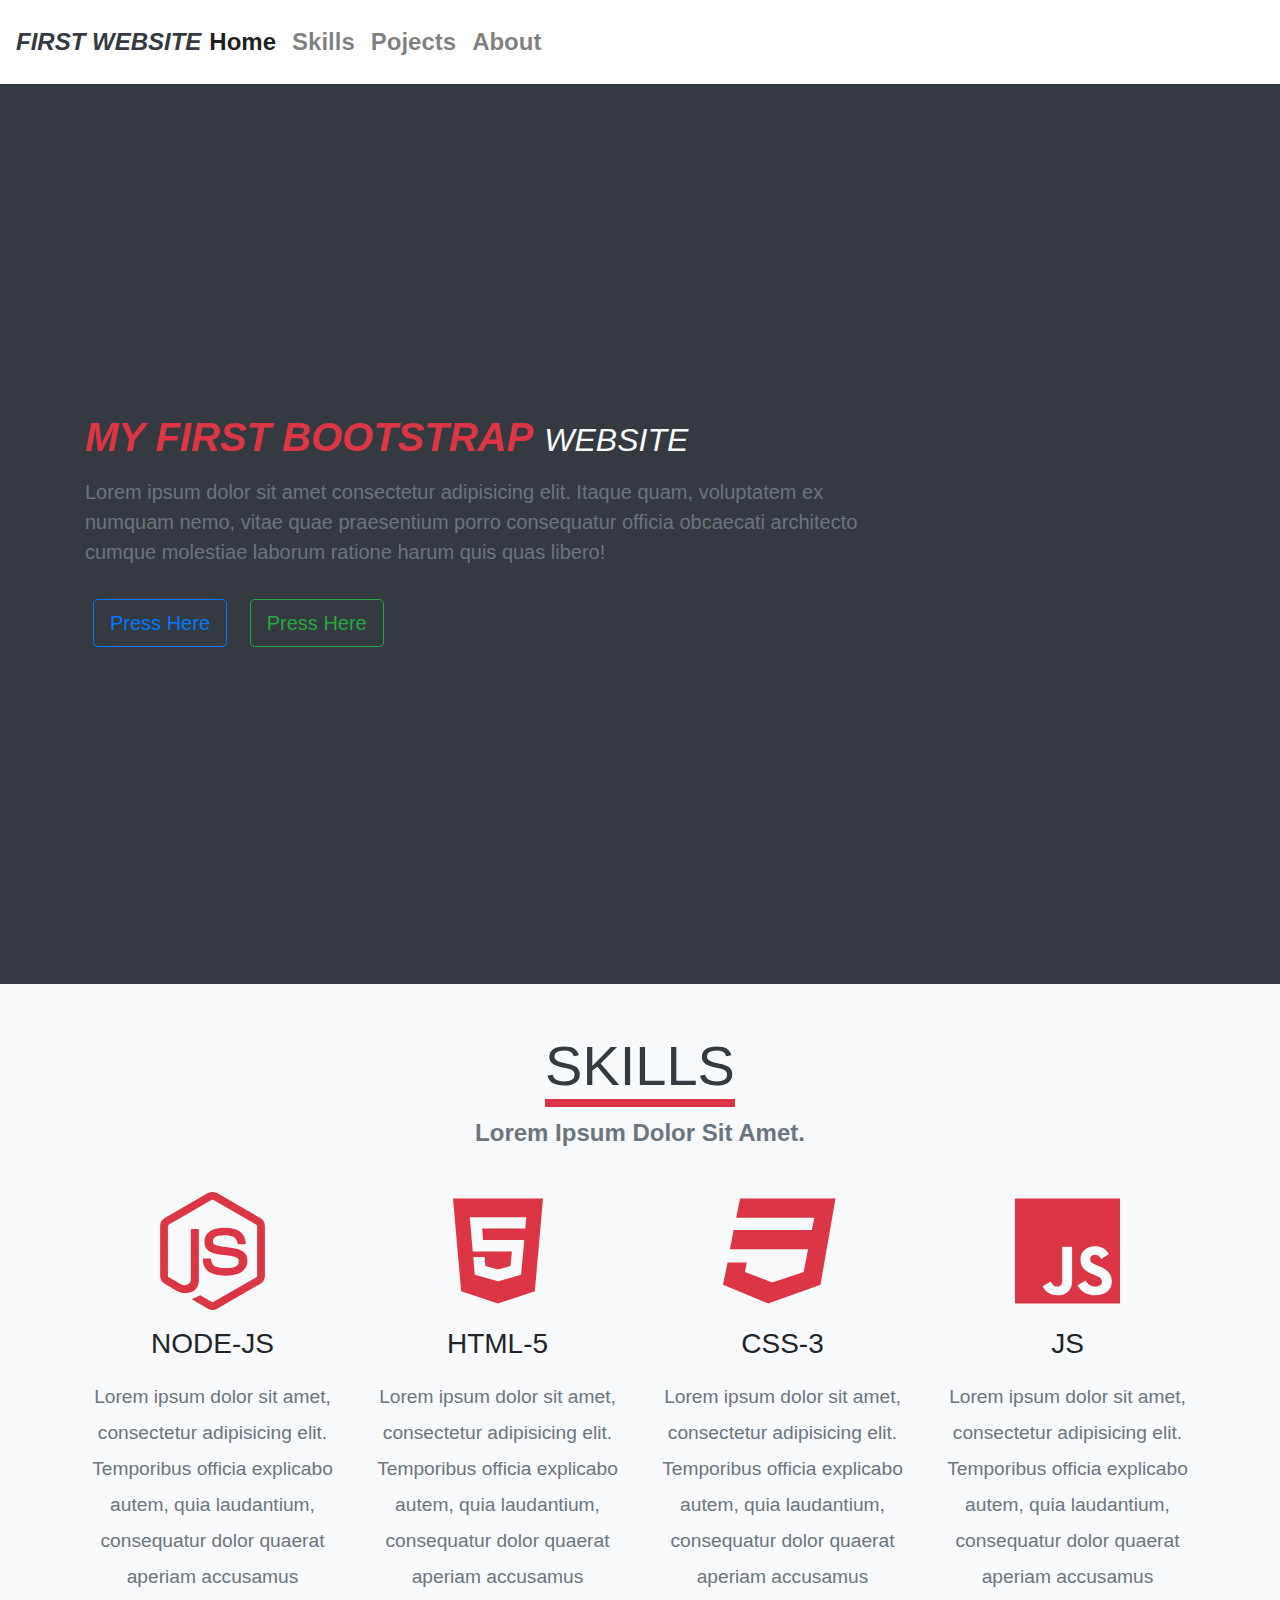
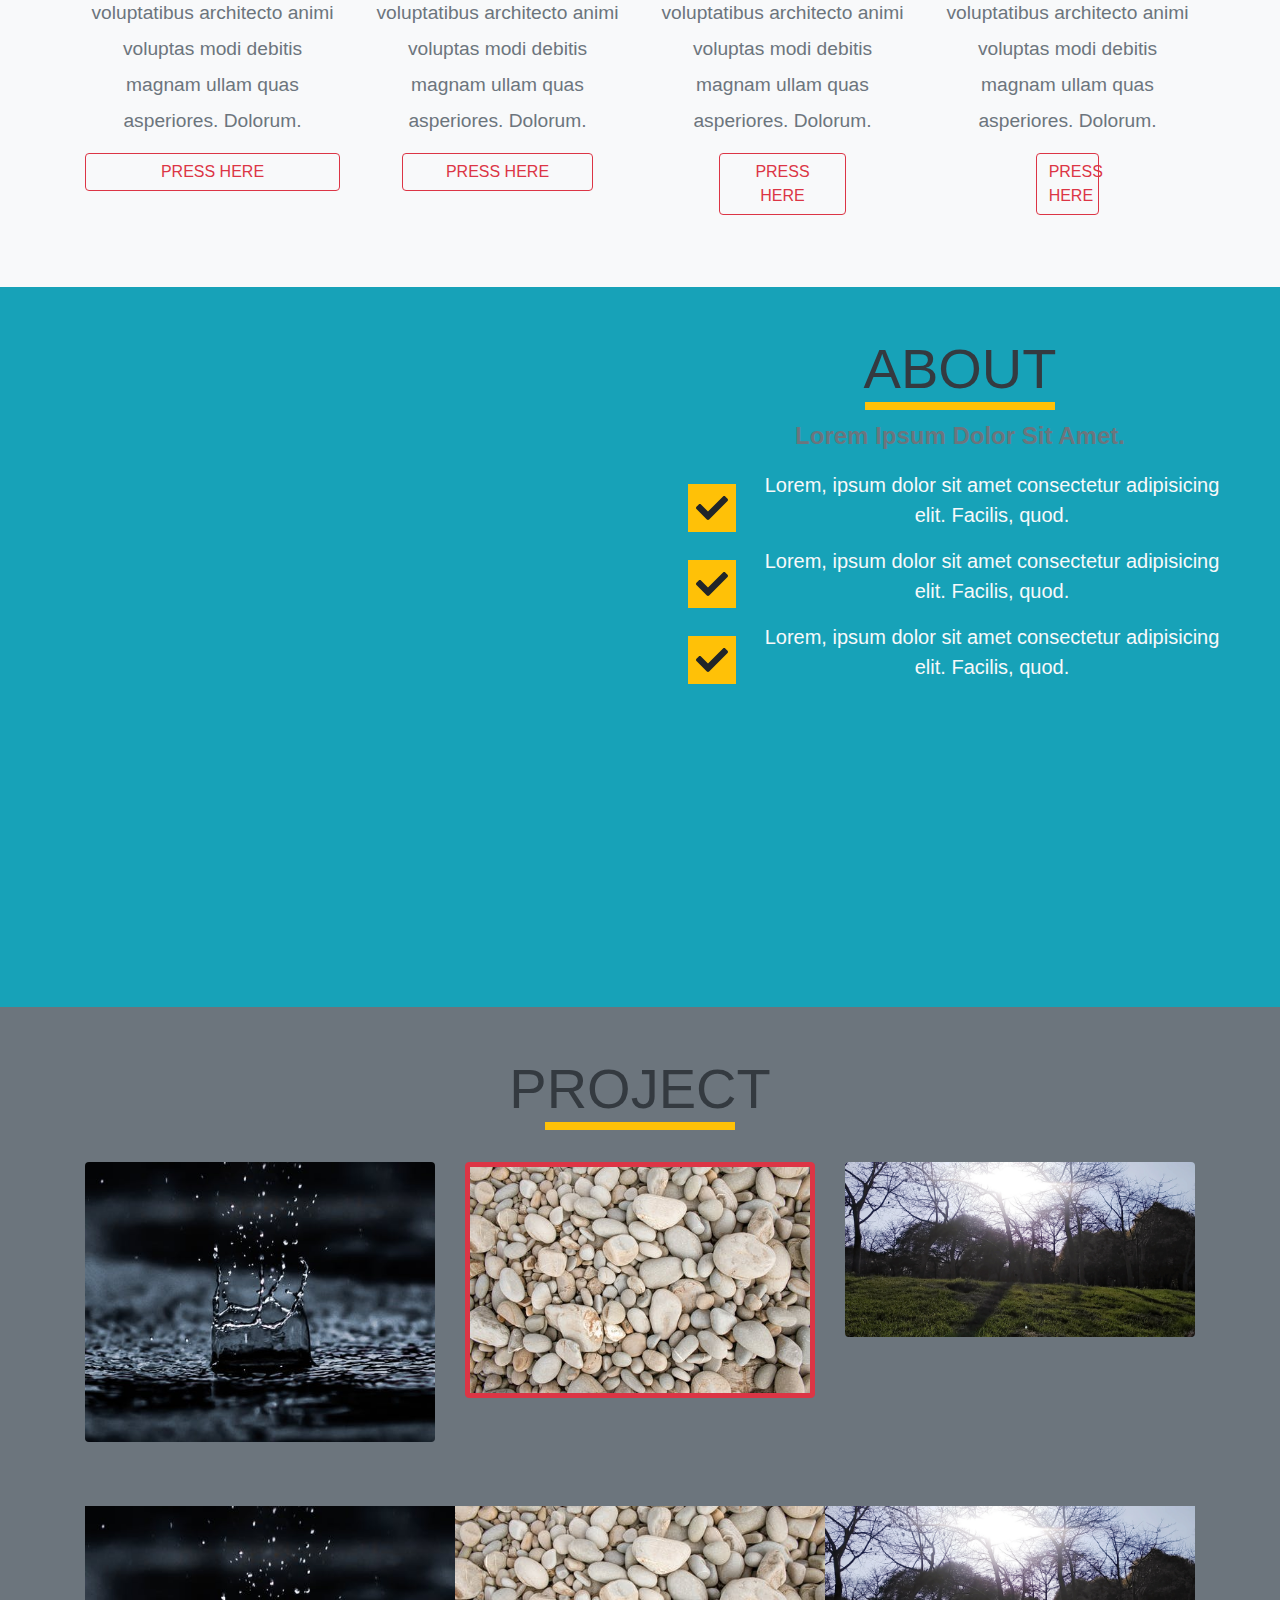
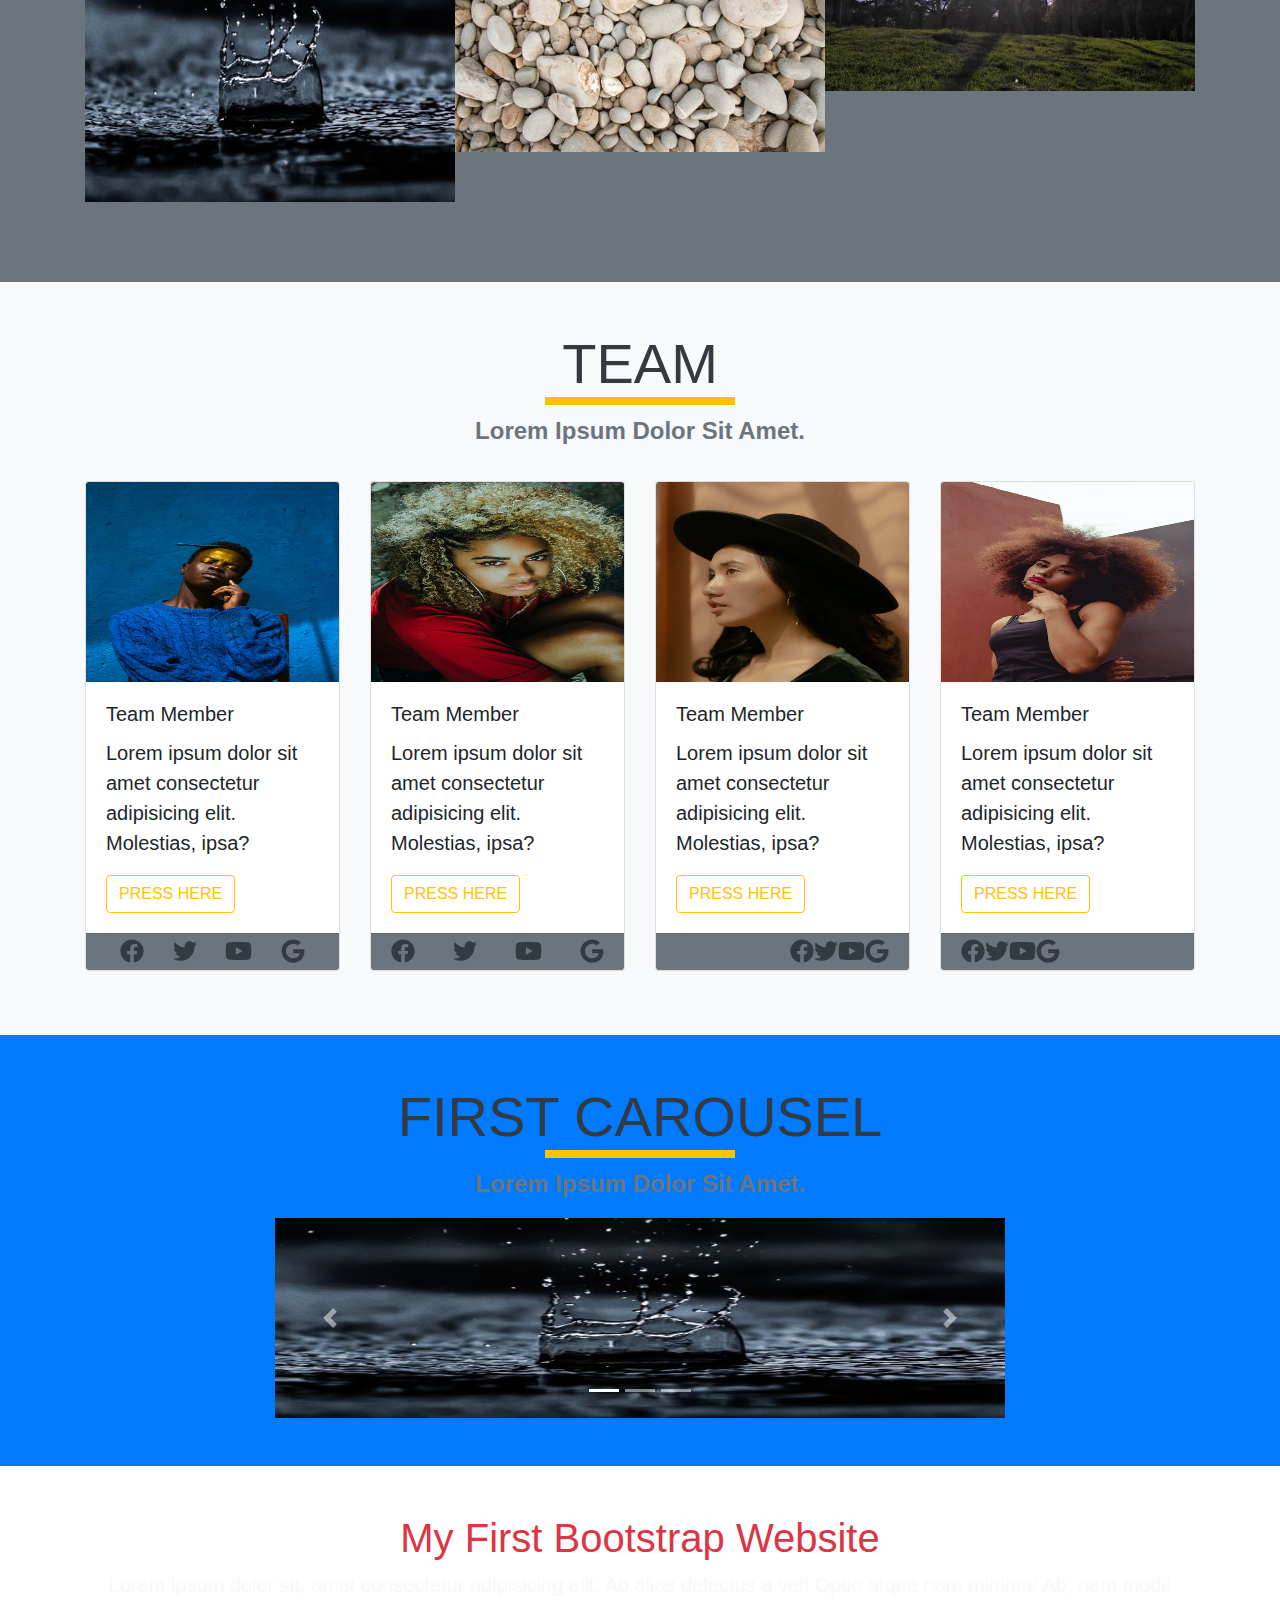
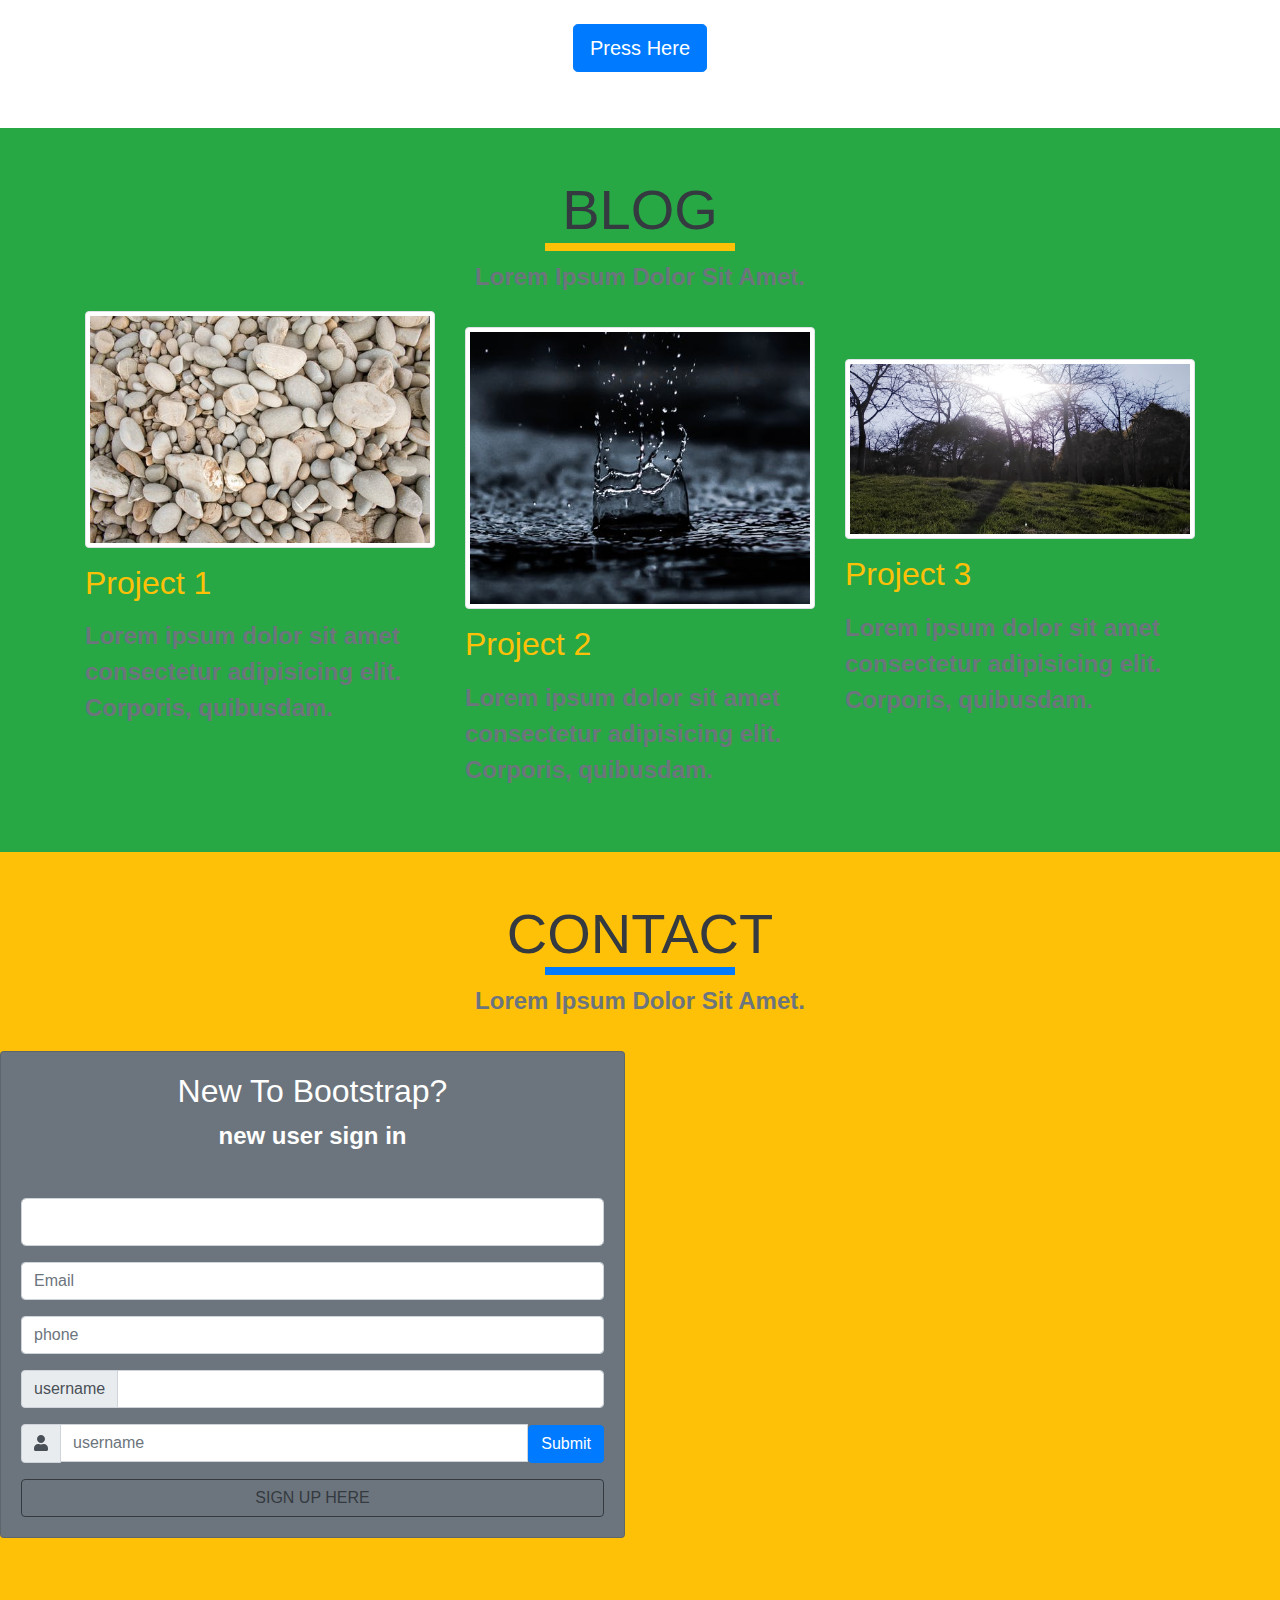
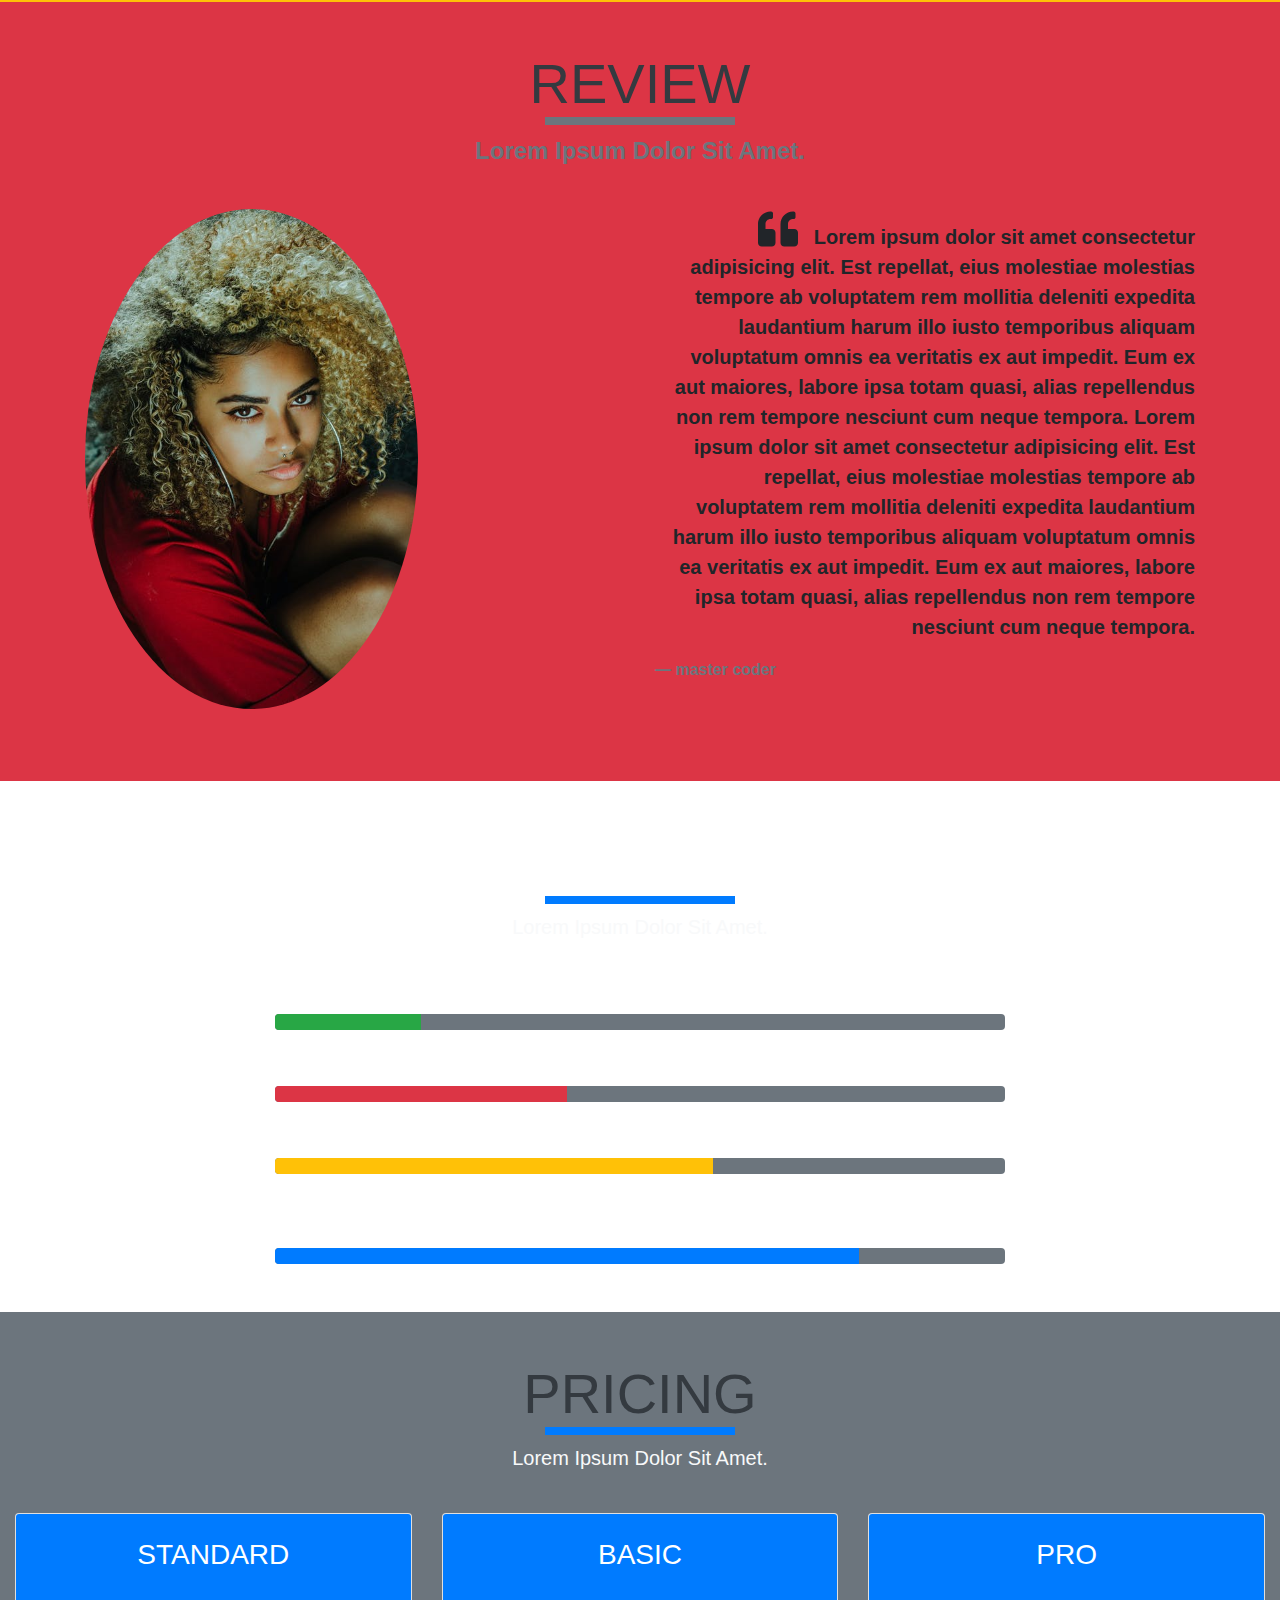
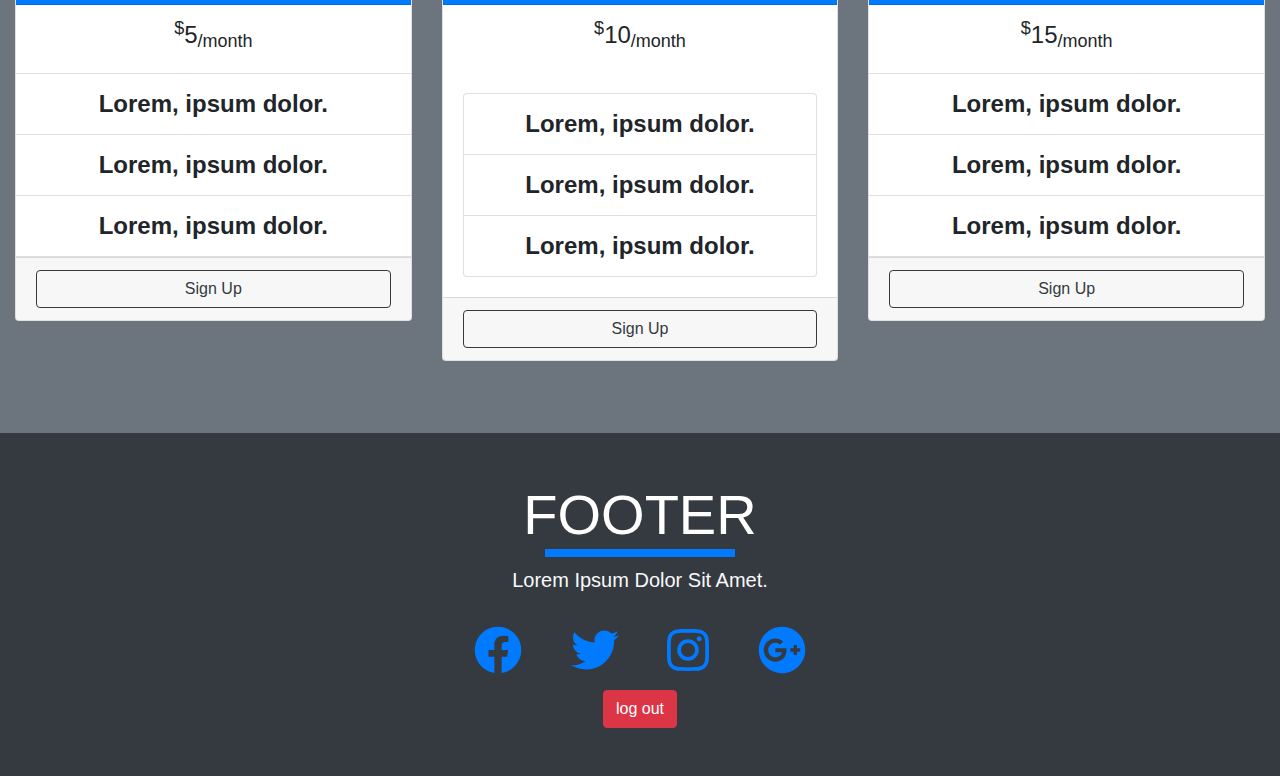
<file: setup/index.html>
<!DOCTYPE html>
<html lang="en">
<head>
    <meta charset="UTF-8">
    <meta name="viewport" content="width=device-width, initial-scale=1.0">
    <title>Only Bootstrap Project</title>
    <!-- bootstrap css-->
    <link rel='stylesheet' href='./css/bootstrap.min.css'>
    <!-- font-awesome-->
    <script src='./js/all.js'></script>
    <!-- Google Fonts -->
    <link href="https://fonts.googleapis.com/css2?family=Satisfy&display=swap" rel="stylesheet">
    <!-- Main css-->
    <link rel='stylesheet' href='./css/main.css'>
</head>
<body>
    <!--Navbar-->
    <nav class="navbar py-3 navbar-light navbar-expand-sm">
        <!--Logo-->
        <a href="#" class="navabr-brand text-uppercase font-italic text-dark">first website</a>
        <button class='navbar-toggler' type='button' data-toggle='collapse' data-target='#navbarLinks'>
            <span class='navbar-toggler-icon'></span>
        </button>
        <div class="collapse navbar-collapse" id='navbarLinks'>
            <ul class="navbar-nav">
                <li class="nav-item active"><a href="#header" class="nav-link">Home</a></li>
                <li class="nav-item"><a href="#skills" class="nav-link">Skills</a></li>
                <li class="nav-item"><a href="#projects" class="nav-link">Pojects</a></li>
                <li class="nav-item"><a href="#about" class="nav-link">About</a></li>
            </ul>
        </div>
    </nav>
    <!--End of navbar-->
    <!--Header-->
    <header id="header" class="bg-dark">
        <div class="container">
            <div class="row height align-items-center">
                <div class="col">
                    <h1 class="text-danger text-uppercase font-weight-bold font-italic">
                        <strong>My First Bootstrap</strong>
                        <small class="text-light">website</small>
                    </h1>
                    <p class='text-muted lead py-2 w-75'>Lorem ipsum dolor sit amet consectetur adipisicing elit.
                         Itaque quam, voluptatem ex numquam nemo, vitae quae praesentium porro consequatur
                          officia obcaecati architecto cumque molestiae 
                        laborum ratione harum quis quas libero!</p>
                    <a href="#" class="btn btn-outline-primary btn-lg m-2">Press Here</a>
                    <a href="#" class="btn btn-outline-success btn-lg m-2">Press Here</a>
                </div>
            </div>
        </div>
    </header>
    <!-- End of header-->

    <!--Skills Section -->
    <section id="skills" class="py-5 bg-light">
        <div class="container">
            <!--title-->
            <div class="row">
                <div class="col text-center">
                    <h1 class="display-4 text-uppercase text-dark mb-0">
                        <strong>skills</strong>
                    </h1>
                    <div class='title-underline bg-danger'></div>
                    <p class='mt-2 text-capitalize text-muted'>Lorem ipsum dolor sit amet.</p>
                </div>
            </div>
            <!--End of title-->
            <div class="row">
                <!--single column-->
                <div class="col-md-6 col-lg-3 text-center my-4">
                    <i class="fab fa-node-js fa-5x text-danger"></i>
                    <h3 class="text-uppercase my-3">node-js</h3>
                    <p class="text-muted"><small>Lorem ipsum dolor sit amet, consectetur adipisicing elit.
                         Temporibus officia explicabo autem, quia laudantium,
                          consequatur dolor quaerat aperiam accusamus voluptatibus architecto 
                          animi voluptas modi debitis magnam ullam quas asperiores. Dolorum.</small></p>
                    <a href="#" class="btn btn-outline-danger btn-block text-uppercase">Press Here</a>
                </div>
                <!--End of column-->

                <!--single column-->
                <div class="col-md-6 col-lg-3 text-center my-4">
                    <i class="fab fa-html5 fa-5x text-danger"></i>
                    <h3 class="text-uppercase my-3">html-5</h3>
                    <p class="text-muted"><small>Lorem ipsum dolor sit amet, consectetur adipisicing elit.
                         Temporibus officia explicabo autem, quia laudantium,
                          consequatur dolor quaerat aperiam accusamus voluptatibus architecto 
                          animi voluptas modi debitis magnam ullam quas asperiores. Dolorum.</small></p>
                    <a href="#" class="btn btn-outline-danger w-75 text-uppercase">Press Here</a>
                </div>
                <!--End of column-->

                <!--single column-->
                <div class="col-md-6 col-lg-3 text-center my-4">
                    <i class="fab fa-css3 fa-5x text-danger"></i>
                    <h3 class="text-uppercase my-3">css-3</h3>
                    <p class="text-muted"><small>Lorem ipsum dolor sit amet, consectetur adipisicing elit.
                         Temporibus officia explicabo autem, quia laudantium,
                          consequatur dolor quaerat aperiam accusamus voluptatibus architecto 
                          animi voluptas modi debitis magnam ullam quas asperiores. Dolorum.</small></p>
                    <a href="#" class="btn btn-outline-danger w-50 text-uppercase">Press Here</a>
                </div>
                <!--End of column-->

                <!--single column-->
                <div class="col-md-6 col-lg-3 text-center my-4">
                    <i class="fab fa-js fa-5x text-danger"></i>
                    <h3 class="text-uppercase my-3">js</h3>
                    <p class="text-muted"><small>Lorem ipsum dolor sit amet, consectetur adipisicing elit.
                         Temporibus officia explicabo autem, quia laudantium,
                          consequatur dolor quaerat aperiam accusamus voluptatibus architecto 
                          animi voluptas modi debitis magnam ullam quas asperiores. Dolorum.</small></p>
                    <a href="#" class="btn btn-outline-danger w-25 text-uppercase">Press Here</a>
                </div>
                <!--End of column-->
            </div>
        </div>
    </section>
    <!-- End of Skills Section-->

    <!-- About section-->
    <section id="about" class="bg-info">
        <div class="container-fluid">
            <div class="row">
                <!--about img column-->
                <div class="col-md-6 about-picture height-80"></div>
                <!--about text column-->
                <div class="col-md-6 about-text text-center pt-5 height-80 px-5 dflex align-items-center justify-content-center">
                    <!--this is for centering-->
                    <div class='about-text-center'>
                        <!--title-->
                        <div class="row">
                            <div class="col text-center">
                                <h1 class="display-4 text-uppercase text-dark mb-0">
                                    <strong>about</strong>
                                </h1>
                                <div class='title-underline bg-warning'></div>
                                <p class='mt-2 text-capitalize text-muted'>Lorem ipsum dolor sit amet.</p>
                            </div>
                        </div>
                        <!--End of title-->
                        <!--Single item-->
                        <div class='checkbox-item d-flex'>
                            <i class="fas fa-check fa-2x p-2 bg-warning mr-3 align-self-center"></i>
                            <p class='text-light lead'><strong>Lorem, ipsum dolor sit amet consectetur 
                                adipisicing elit. Facilis, quod.</strong></p>
                        </div>
                        <!--End of single item-->
                        <!--Single item-->
                        <div class='checkbox-item d-flex'>
                            <i class="fas fa-check fa-2x p-2 bg-warning mr-3 align-self-center"></i>
                            <p class='text-light lead'><strong>Lorem, ipsum dolor sit amet consectetur 
                                adipisicing elit. Facilis, quod.</strong></p>
                        </div>
                        <!--End of single item-->
                        <!--Single item-->
                        <div class='checkbox-item d-flex'>
                            <i class="fas fa-check fa-2x p-2 bg-warning mr-3 align-self-center"></i>
                            <p class='text-light lead'><strong>Lorem, ipsum dolor sit amet consectetur 
                                adipisicing elit. Facilis, quod.</strong></p>
                        </div>
                        <!--End of single item-->
                    </div>
                </div>
                
            </div>
        </div>
    </section>
    <!--End of About Section-->

    <!--Project section-->
    <section id="projects" class="py-5 bg-secondary">
        <div class="container">
             <!--title-->
             <div class="row">
                <div class="col text-center">
                    <h1 class="display-4 text-uppercase text-dark mb-0">
                        <strong>project</strong>
                    </h1>
                    <div class='title-underline bg-warning'></div>
                </div>
            </div>
            <!--End of title-->
            <div class="row py-3">
                <!--single project-->
                <div class="col-sm-6 col-md-4 my-3">
                    <img src="img/header-bcg.jpeg" class='img-fluid rounded' alt="project">
                </div>
                <!--end of single project-->
                <!--single project-->
                <div class="col-sm-6 col-md-4 my-3">
                    <img src="img/header-bcg-2.jpeg" class='img-fluid img-thumbnail bg-danger border border-danger' alt="project">
                </div>
                <!--end of single project-->
                <!--single project-->
                <div class="col-sm-6 col-md-4 my-3 mx-auto">
                    <img src="img/header-bcg-3.png" class='img-fluid rounded' alt="project">
                </div>
                <!--end of single project-->

            </div>
            <div class="row py-3 no-gutters">
                <!--single project-->
                <div class="col-sm-6 col-md-4 my-3">
                    <img src="img/header-bcg.jpeg" class='img-fluid ' alt="project">
                </div>
                <!--end of single project-->
                <!--single project-->
                <div class="col-sm-6 col-md-4 my-3">
                    <img src="img/header-bcg-2.jpeg" class='img-fluid ' alt="project">
                </div>
                <!--end of single project-->
                <!--single project-->
                <div class="col-sm-6 col-md-4 my-3 mx-auto">
                    <img src="img/header-bcg-3.png" class='img-fluid' alt="project">
                </div>
                <!--end of single project-->

            </div>
        </div>
    </section>
    <!--End of Project Section-->

    <!--Team section-->
    <section id="tream" class="py-5 bg-light">
        <div class="container">
            <!--title-->
            <div class="row">
                <div class="col text-center">
                    <h1 class="display-4 text-uppercase text-dark mb-0">
                        <strong>team</strong>
                    </h1>
                    <div class='title-underline bg-warning'></div>
                    <p class='mt-2 text-capitalize text-muted'>Lorem ipsum dolor sit amet.</p>
                </div>
            </div>
            <!--End of title-->
            <div class="row">
                <!--team member-->
                <div class="col-md-6 col-lg-3 my-3">
                    <div class="card">
                        <img src="img/team1.jpeg" alt="member" class='card-img-top pic'>
                        <div class="card-body">
                            <h5 class="card-title text-capitalize">team member</h5>
                            <p class="card-text lead">Lorem ipsum dolor sit amet
                                 consectetur adipisicing elit. Molestias, ipsa?</p>
                            <a href="#" class="btn btn-outline-warning text-uppercase">press here</a>                             
                        </div>
                        <div class="card-footer bg-secondary d-flex justify-content-around py-0">
                            <a href="#"><i class="fab fa-facebook fa-1x text-dark"></i></a>
                            <a href="#"><i class="fab fa-twitter fa-1x text-dark"></i></a>
                            <a href="#"><i class="fab fa-youtube fa-1x text-dark"></i></a>
                            <a href="#"><i class="fab fa-google fa-1x text-dark"></i></a>
                        </div>
                    </div>

                </div>
                <!--end of team member-->
                 <!--team member-->
                 <div class="col-md-6 col-lg-3 my-3">
                    <div class="card">
                        <img src="img/team2.jpeg" alt="member" class='card-img-top pic'>
                        <div class="card-body">
                            <h5 class="card-title text-capitalize">team member</h5>
                            <p class="card-text lead">Lorem ipsum dolor sit amet
                                 consectetur adipisicing elit. Molestias, ipsa?</p>
                            <a href="#" class="btn btn-outline-warning text-uppercase">press here</a>                             
                        </div>
                        <div class="card-footer bg-secondary d-flex justify-content-between py-0">
                            <a href="#"><i class="fab fa-facebook fa-1x text-dark"></i></a>
                            <a href="#"><i class="fab fa-twitter fa-1x text-dark"></i></a>
                            <a href="#"><i class="fab fa-youtube fa-1x text-dark"></i></a>
                            <a href="#"><i class="fab fa-google fa-1x text-dark"></i></a>
                        </div>
                    </div>

                </div>
                <!--end of team member-->
                <!--team member-->
                <div class="col-md-6 col-lg-3 my-3">
                    <div class="card">
                        <img src="img/team3.jpeg" alt="member" class='card-img-top pic'>
                        <div class="card-body">
                            <h5 class="card-title text-capitalize">team member</h5>
                            <p class="card-text lead">Lorem ipsum dolor sit amet
                                 consectetur adipisicing elit. Molestias, ipsa?</p>
                            <a href="#" class="btn btn-outline-warning text-uppercase">press here</a>                             
                        </div>
                        <div class="card-footer bg-secondary d-flex justify-content-end py-0">
                            <a href="#"><i class="fab fa-facebook fa-1x text-dark"></i></a>
                            <a href="#"><i class="fab fa-twitter fa-1x text-dark"></i></a>
                            <a href="#"><i class="fab fa-youtube fa-1x text-dark"></i></a>
                            <a href="#"><i class="fab fa-google fa-1x text-dark"></i></a>
                        </div>
                    </div>

                </div>
                <!--end of team member-->
                <!--team member-->
                <div class="col-md-6 col-lg-3 my-3">
                    <div class="card">
                        <img src="img/team4.jpeg" alt="member" class='card-img-top pic'>
                        <div class="card-body">
                            <h5 class="card-title text-capitalize">team member</h5>
                            <p class="card-text lead">Lorem ipsum dolor sit amet
                                 consectetur adipisicing elit. Molestias, ipsa?</p>
                            <a href="#" class="btn btn-outline-warning text-uppercase">press here</a>                             
                        </div>
                        <div class="card-footer bg-secondary d-flex justify-content-start py-0">
                            <a href="#"><i class="fab fa-facebook fa-1x text-dark"></i></a>
                            <a href="#"><i class="fab fa-twitter fa-1x text-dark"></i></a>
                            <a href="#"><i class="fab fa-youtube fa-1x text-dark"></i></a>
                            <a href="#"><i class="fab fa-google fa-1x text-dark"></i></a>
                        </div>
                    </div>

                </div>
                <!--end of team member-->
            </div>
        </div>
    </section>
    <!--End of team section-->

    <!--Carousel section-->
    <section id="carousel" class='py-5 bg-primary'>
        <div class="container">
            <!--section title-->
            <div class="row">
                <div class="col text-center">
                    <h1 class="display-4 text-uppercase text-dark mb-0">
                        <strong>first carousel</strong>
                    </h1>
                    <div class='title-underline bg-warning'></div>
                    <p class='mt-2 text-capitalize text-muted'>Lorem ipsum dolor sit amet.</p>
                </div>
            </div>
            <!--End of section title-->
            <div class="row">
                <div class="col-md-8 mx-auto text-center">
                    <div id="example" class="carousel slide" data-ride='carousel'>
                        <!--indicators-->
                        <ul class="carousel-indicators">
                            <li data-target='#example' data-slide-to='0' class='active'></li>
                            <li data-target='#example' data-slide-to='1'></li>
                            <li data-target='#example' data-slide-to='2'></li>                            
                        </ul>
                        <!--images-->
                        <div class="carousel-inner">
                            <div class="carousel-item active">
                                <img src="img/header-bcg.jpeg" alt="project" class="d-block w-100 pic">
                            </div>
                            <div class="carousel-item">
                                <img src="img/header-bcg-2.jpeg" alt="project" class="d-block w-100 pic">
                            </div>
                            <div class="carousel-item">
                                <img src="img/header-bcg-3.png" alt="project" class="d-block w-100 pic">
                            </div>
                        </div>
                        <!--end of images-->
                        <!--controls-->
                        <a href="#example" class='carousel-control-prev' data-slide='prev'>
                            <span class='carousel-control-prev-icon'></span>
                        </a>
                        <a href="#example" class='carousel-control-next' data-slide='next'>
                            <span class='carousel-control-next-icon'></span>
                        </a>
                    </div>
                </div>
            </div>

        </div>
    </section>
    <!--End of carousel section-->

    <!--filler section-->
    <section id="filler" class="p-5">
        <div class="container">
            <div class="row">
                <div class="col-m-6 mx-auto text-center">
                    <h1 class="text-danger">My First Bootstrap Website</h1>
                    <p class='lead text-light'>Lorem ipsum dolor sit, amet consectetur adipisicing elit.
                         Ab alias delectus a vel! Optio atque nam minima! Ab, nam modi!</p>
                        <a href="#" class="btn btn-lg btn-primary m-2">Press Here</a>
                </div>
            </div>
        </div>
    </section>
    <!--end of filler section-->

   <!--blog section-->
   <div class="section p-5 bg-success" id="blog">
       <div class="container">
           <!--section title-->
           <div class="row">
            <div class="col text-center">
                <h1 class="display-4 text-uppercase text-dark mb-0">
                    <strong>blog</strong>
                </h1>
                <div class='title-underline bg-warning'></div>
                <p class='mt-2 text-capitalize text-muted'>Lorem ipsum dolor sit amet.</p>
            </div>
        </div>
        <!--End of section title-->
        <div class="row">
            <div class="col-md-4">
                <img src="img/header-bcg-2.jpeg " class='img-fluid img-thumbnail' alt="picture">
                <h2 class="my-3 text-warning">Project 1</h2>
                <p class="text-muted">Lorem ipsum dolor sit amet consectetur adipisicing elit. 
                    Corporis, quibusdam.</p>
            </div>
            <div class="col-md-4 mt-3">
                <img src="img/header-bcg.jpeg " class='img-fluid img-thumbnail' alt="picture">
                <h2 class="my-3 text-warning">Project 2</h2>
                <p class="text-muted">Lorem ipsum dolor sit amet consectetur adipisicing elit. 
                    Corporis, quibusdam.</p>
            </div>
            <div class="col-md-4 mt-5">
                <img src="img/header-bcg-3.png " class='img-fluid img-thumbnail' alt="picture">
                <h2 class="my-3 text-warning">Project 3</h2>
                <p class="text-muted">Lorem ipsum dolor sit amet consectetur adipisicing elit. 
                    Corporis, quibusdam.</p>
            </div>
        </div>
       </div>
   </div>
   <!--End of blog section-->

   <!--Contact section-->
   <section id="contact" class="py-5 bg-warning">
       <div class="container">
            <!--section title-->
            <div class="row">
                <div class="col text-center">
                    <h1 class="display-4 text-uppercase text-dark mb-0">
                        <strong>contact</strong>
                    </h1>
                    <div class='title-underline bg-primary'></div>
                    <p class='mt-2 text-capitalize text-muted'>Lorem ipsum dolor sit amet.</p>
                </div>
            </div>
            <!--End of section title-->
       </div>
       <div class="row">
           <div class="col-md-6 my-3">
               <div class="card card-body bg-secondary">
                   <!--Title-->
                   <div class="card-title text-center text-white">
                       <h2 class="text-capitalize">new to bootstrap?</h2>
                       <p>new user sign in</p>
                   </div>
                   <!--End of Title-->
                   <form>
                       <!--Simple form-->
                       <div class="form-group mt-3">
                           <input type="text" id="name" class='form-control form-control-lg'>
                       </div>
                       <!--email-->
                       <div class="form-group mt-3">
                        <input type="email" id="email" class='form-control' placeholder='Email'>
                    </div>
                    <!--phone-->
                    <div class="form-group mt-3">
                        <input type="tel" id="phone" class='form-control' placeholder="phone">
                    </div>
                    <!--Input group-->
                    <div class="input-group my-3">
                        <div class="input-group-prepend">
                            <span class='input-group-text'>username</span>
                        </div>
                        <input type="text" class='form-control' id="group-username">
                    </div>
                    <!--Font awesome-->
                    <div class="input-group my-3">
                        <!--prepend-->
                        <div class="input-group-prepend">
                            <span class='input-group-text'><i class="fas fa-user"></i></span>
                        </div>
                        <input type="text" class='form-control' id="group-username" placeholder="username">
                        <!--append-->
                        <div class="imput-group-append">
                            <button type='button' class='btn btn-primary'>Submit</button>
                        </div>                        
                    </div>
                    <button type='submit' class='btn btn-outline-dark btn-block text-uppercase'>Sign Up Here</button>
                   </form>
               </div>
           </div>
           <!--google maps-->
           <div class="col-md-6 my-3">
               <div class="embed-responsive embed-responsive-4by3">
                <iframe class='embed-responsive-item' src="https://www.google.com/maps/embed?pb=!1m18!1m12!1m3!1d227821.9337621567!2d80.80242503190256!3d26.848929330925085!2m3!1f0!2f0!3f0!3m2!1i1024!2i768!4f13.1!3m3!1m2!1s0x399bfd991f32b16b%3A0x93ccba8909978be7!2sLucknow%2C%20Uttar%20Pradesh!5e0!3m2!1sen!2sin!4v1596553828042!5m2!1sen!2sin" width="600" height="450" frameborder="0" style="border:0;" allowfullscreen="" aria-hidden="false" tabindex="0"></iframe>
               </div>

           </div>
       </div>
   </section>
   <!--End of contact section-->

   <!--Review Section-->
   <section id="review" class="py-5 bg-danger">
       <div class="container">
           <!--section title-->
           <div class="row">
            <div class="col text-center">
                <h1 class="display-4 text-uppercase text-dark mb-0">
                    <strong>Review</strong>
                </h1>
                <div class='title-underline bg-secondary'></div>
                <p class='mt-2 text-capitalize text-muted'>Lorem ipsum dolor sit amet.</p>
            </div>
        </div>
        <!--End of section title-->
        <div class="row">
            <div class="col-md-6 my-4">
                <img src="img/team2.jpeg" class='img-fluid rounded-circle d-none d-md-block picx' alt="">
            </div>
            <div class="col-md-6 my-4">
                <blockquote class='blockquote text-right'>
                    <p><i class="fas fa-quote-left fa-2x mr-3"></i>Lorem ipsum dolor sit amet consectetur adipisicing elit. 
                        Est repellat, eius molestiae molestias tempore ab voluptatem rem mollitia deleniti expedita
                         laudantium harum illo iusto temporibus aliquam voluptatum omnis ea veritatis ex aut impedit. 
                        Eum ex aut maiores, labore ipsa totam quasi, alias repellendus non rem tempore nesciunt cum neque tempora.
                        Lorem ipsum dolor sit amet consectetur adipisicing elit. 
                        Est repellat, eius molestiae molestias tempore ab voluptatem rem mollitia deleniti expedita
                         laudantium harum illo iusto temporibus aliquam voluptatum omnis ea veritatis ex aut impedit. 
                        Eum ex aut maiores, labore ipsa totam quasi, alias repellendus non rem tempore nesciunt cum neque tempora.</p>
                        <footer class='blockquote-footer text-left'>master coder</footer>
                </blockquote>
            </div>
        </div>
       </div>
   </section>
   <!--End of review section-->

   <!--Progress section-->
   <section id="progress" class='p-5'>
       <div class="container">
            <!--section title-->
            <div class="row">
                <div class="col text-center">
                    <h1 class="display-4 text-uppercase text-white mb-0">
                        <strong>Progress</strong>
                    </h1>
                    <div class='title-underline bg-primary'></div>
                    <p class='mt-2 text-capitalize text-light lead'>Lorem ipsum dolor sit amet.</p>
                </div>
            </div>
            <!--End of section title-->
            <div class="row">
                <div class="col-md-8 mx-auto">
                    <!--Progress bar single-->
                    <h1 class="text-white">html</h1>
                    <div class="progress bg-secondary">
                        <div class="progress-bar bg-success" style='width: 20%'></div>
                    </div> 
                     <!--Progress bar single-->
                     <h1 class="text-white">css</h1>
                     <div class="progress bg-secondary">
                         <div class="progress-bar bg-danger" style='width: 40%'></div>
                     </div> 
                      <!--Progress bar single-->
                    <h1 class="text-white">js</h1>
                    <div class="progress bg-secondary">
                        <div class="progress-bar bg-warning" style='width: 60%'></div>
                    </div> 
                     <!--Progress bar single-->
                     <div class="prog my-3 text-white d-flex justify-content-between">
                         <h3>bootstarp</h3>
                         <h3>80%</h3>
                     </div>
                     <div class="progress bg-secondary">
                         <div class="progress-bar" style='width: 80%'></div>
                     </div> 

                </div>
            </div>
       </div>
   </section>
   <!--End of Progress Section-->

   <!--Pricing Section-->
   <section id="pricing" class="py-5 bg-secondary">
       <div class="container-fluid">
           <!--section title-->
           <div class="row">
            <div class="col text-center">
                <h1 class="display-4 text-uppercase text-dark mb-0">
                    <strong>Pricing</strong>
                </h1>
                <div class='title-underline bg-primary'></div>
                <p class='mt-2 text-capitalize text-light lead'>Lorem ipsum dolor sit amet.</p>
            </div>
        </div>
        <!--End of section title-->
        <div class="row">
            <!--card-->
            <div class="col-md-4 my-4">
                <div class="card">
                    <!--card header-->
                    <div class="card-header bg-primary text-white text-uppercase py-4 text-center">
                        <h3>standard</h3>
                    </div>
                    <!--card title-->
                    <div class="card-title text-center my-3">
                        <h4>
                            <sup>$</sup>5<sub>/month</sub>
                        </h4>
                    </div>
                    <!--list-->
                    <ul class="list-group list-group-flush text-center">
                        <li class="list-group-item">Lorem, ipsum dolor.</li>
                        <li class="list-group-item">Lorem, ipsum dolor.</li>
                        <li class="list-group-item">Lorem, ipsum dolor.</li>                        
                    </ul>
                    <!--card footer-->
                    <div class="card-footer">
                        <a href="" class="btn btn-outline-dark btn-block text-capitalize">Sign up</a>
                    </div>
                </div>
                
            </div>
            <!--end of card-->
            <!--card-->
            <div class="col-md-4 my-4">
                <div class="card">
                    <!--card header-->
                    <div class="card-header bg-primary text-white text-uppercase py-4 text-center">
                        <h3>basic</h3>
                    </div>
                    <!--card title-->
                    <div class="card-title text-center my-3">
                        <h4>
                            <sup>$</sup>10<sub>/month</sub>
                        </h4>
                    </div>
                    <!--list-->
                    <div class="card-body">
                        <ul class="list-group  text-center">
                            <li class="list-group-item">Lorem, ipsum dolor.</li>
                            <li class="list-group-item">Lorem, ipsum dolor.</li>
                            <li class="list-group-item">Lorem, ipsum dolor.</li>                        
                        </ul>
                    </div>
                    
                    <!--card footer-->
                    <div class="card-footer">
                        <a href="" class="btn btn-outline-dark btn-block text-capitalize">Sign up</a>
                    </div>
                </div>
                
            </div>
            <!--end of card-->
            <!--card-->
            <div class="col-md-4 my-4">
                <div class="card">
                    <!--card header-->
                    <div class="card-header bg-primary text-white text-uppercase py-4 text-center">
                        <h3>Pro</h3>
                    </div>
                    <!--card title-->
                    <div class="card-title text-center my-3">
                        <h4>
                            <sup>$</sup>15<sub>/month</sub>
                        </h4>
                    </div>
                    <!--list-->
                    <ul class="list-group list-group-flush text-center">
                        <li class="list-group-item">Lorem, ipsum dolor.</li>
                        <li class="list-group-item">Lorem, ipsum dolor.</li>
                        <li class="list-group-item">Lorem, ipsum dolor.</li>                        
                    </ul>
                    <!--card footer-->
                    <div class="card-footer">
                        <a href="" class="btn btn-outline-dark btn-block text-capitalize">Sign up</a>
                    </div>
                </div>
                
            </div>
            <!--end of card-->
        </div>
       </div>
   </section>
   <!--End of Pricing Section-->

   <!--Footer Section-->
    <footer id='footer' class='bg-dark py-5'>
        <div class="container">
            <!--section title-->
           <div class="row">
            <div class="col text-center">
                <h1 class="display-4 text-uppercase text-white mb-0">
                    <strong>Footer</strong>
                </h1>
                <div class='title-underline bg-primary'></div>
                <p class='mt-2 text-capitalize text-light lead'>Lorem ipsum dolor sit amet.</p>
            </div>
        </div>
        <!--End of section title-->
        <div class="row">
            <div class="col text-center">
                <a href="#" class="btn"><i class="fab fa-facebook fa-3x text-primary m-2"></i></a>
                <a href="#" class="btn"><i class="fab fa-twitter fa-3x text-primary m-2"></i></a>
                <a href="#" class="btn"><i class="fab fa-instagram fa-3x text-primary m-2"></i></a>
                <a href="#" class="btn"><i class="fab fa-google-plus fa-3x text-primary m-2"></i></a>
            </div>
        </div>
        <a>
            <button type='button' class='btn btn-danger mx-auto d-block' data-toggle='modal' data-target='#modal'>log out</button>
        </a>
        </div>
    </footer>
    <!--modal-->
    <div class="modal fade " id="modal">
        <div class="modal-dailog bg-light w-50 mx-auto">
            <div class="model-content">
                <!--modal header-->
                <div class="model-header">
                    <h3 class="model-title">So sorry to see you leave</h3>
                    <button type='button' class='close' data-dismiss="modal">&times;</button>
                </div>
                <!--model body-->
                <div class="model-body">
                    <p>This is some random text in the modal body</p>
                </div>
                <!--modal footer-->
                <div class="model-footer">
                    <button type='button' class='btn btn-danger' data-dismiss="modal">Close</button>
                </div>

            </div>
        </div>
    </div>


    <!-- jquery -->
    <script src='./js/jquery-3.5.1.min.js'></script>
    <!-- bootstrap js-->
    <script src='./js/bootstrap.bundle.min.js'></script>
</body>
</html>
</file>
<file: setup/css/main.css>
body{
    
    font-size: x-large;
    font-weight: bold;
}
.height{
    /*height: 1000px;*/
    min-height: 100vh;
}
.title-underline{
    width:190px;
    height:8px;
    margin:0 auto;
    /*background: blue !important;*/
}
.height-80{
    /*height: 1000px;*/
    min-height: 80vh;
}
.about-picture{
    background: url(../img/header-bcg-2.jpeg);
    background-size:cover;
    background-position: center;
    background-repeat:no-repeat;
    background-attachment: fixed;
}
.pic{
    height:200px;
}
.picx{
    height:500px;
}
#filler, #progress{
    background:linear-gradient(rgb(158, 158, 245),rgba(0,0,0.9));
    background: url(../img/header-bcg.jpeg);
    background-size:cover;
    background-position: center;
    background-repeat:no-repeat;
    background-attachment: fixed;
}
</file>
